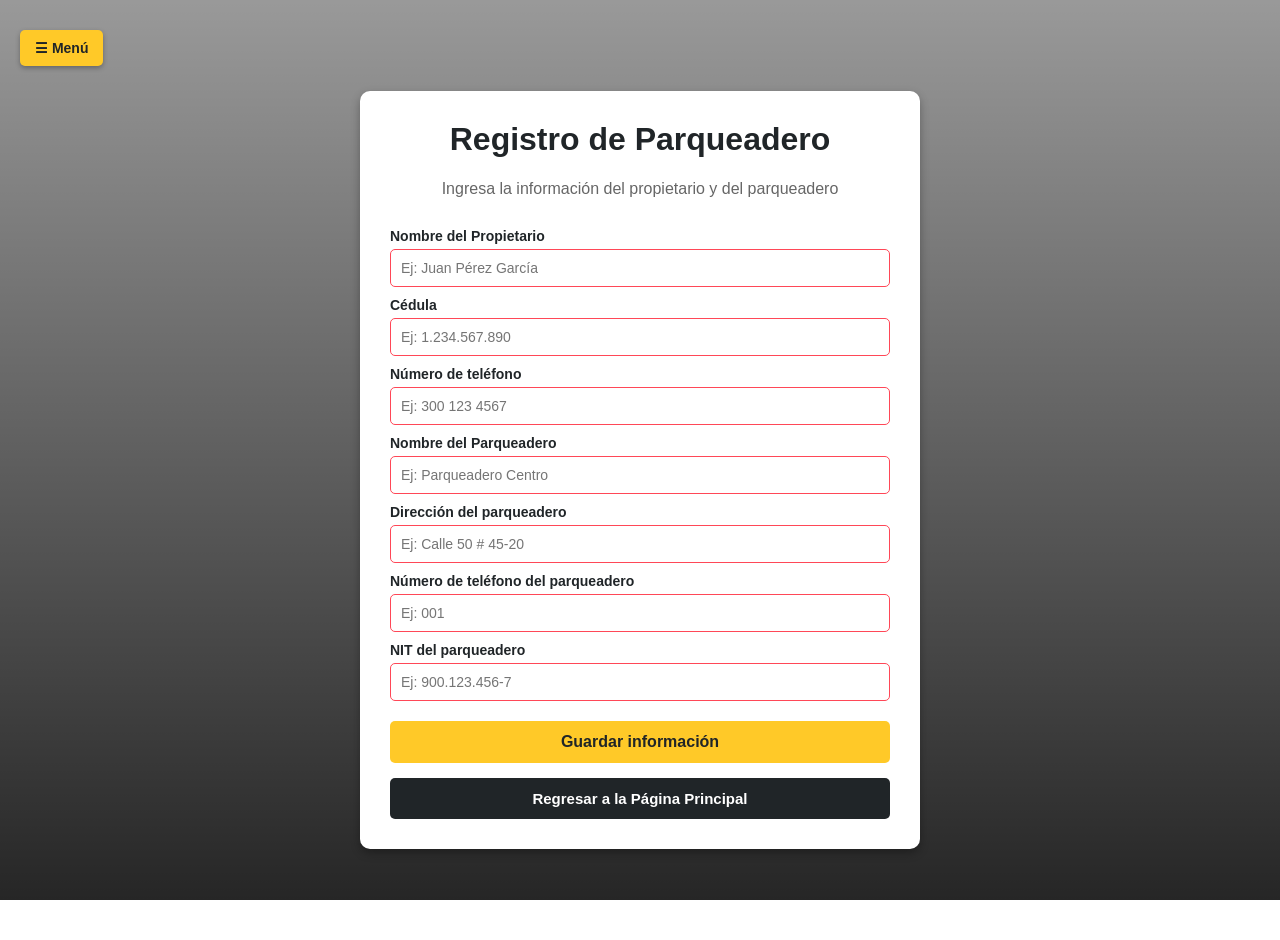
<file: part2/parqueadero.html>
<!DOCTYPE html>
<html lang="es">
<head>
    <meta charset="UTF-8">
    <meta name="viewport" content="width=device-width, initial-scale=1.0">
    <title>GVP - Registro de Parqueadero</title>
    <link rel="stylesheet" href="styleforms.css">
</head>
<body>

    <!-- Menú de hamburguesa simple -->
    <header class="menu-navegacion">
        <input type="checkbox" id="menu-toggle" class="menu-toggle">
        <label for="menu-toggle" class="menu-icon">☰ Menú</label>
        
        <nav class="menu-links">
            <a href="index.html">Inicio</a>
            <a href="registroUsuario.html">Registro Usuario</a>
            <a href="parqueadero.html">Registro Parqueadero</a>
            <a href="registroVehiculo.html">Registro Vehículo</a>
        </nav>
    </header>

    <!-- Contenedor del Formulario -->
    <div class="caja-formulario">
        <h1>Registro de Parqueadero</h1>
        <p>Ingresa la información del propietario y del parqueadero</p>

        <form>
            <label for="propietario">Nombre del Propietario</label>
            <input type="text" id="propietario" placeholder="Ej: Juan Pérez García" required>

            <label for="cedula">Cédula</label>
            <input type="text" id="cedula" placeholder="Ej: 1.234.567.890" required>

            <label for="telefono-prop">Número de teléfono</label>
            <input type="tel" id="telefono-prop" placeholder="Ej: 300 123 4567" required>

            <label for="nombre-parqueadero">Nombre del Parqueadero</label>
            <input type="text" id="nombre-parqueadero" placeholder="Ej: Parqueadero Centro" required>

            <label for="direccion-parq">Dirección del parqueadero</label>
            <input type="text" id="direccion-parq" placeholder="Ej: Calle 50 # 45-20" required>

            <label for="tel-parq">Número de teléfono del parqueadero</label>
            <input type="text" id="tel-parq" placeholder="Ej: 001" required>

            <label for="nit">NIT del parqueadero</label>
            <input type="text" id="nit" placeholder="Ej: 900.123.456-7" required>

            <button type="submit" class="boton-guardar">Guardar información</button>
        </form>

        <a href="index.html" class="boton-salida">Regresar a la Página Principal</a>
    </div>
    

</body>
</html>
</file>
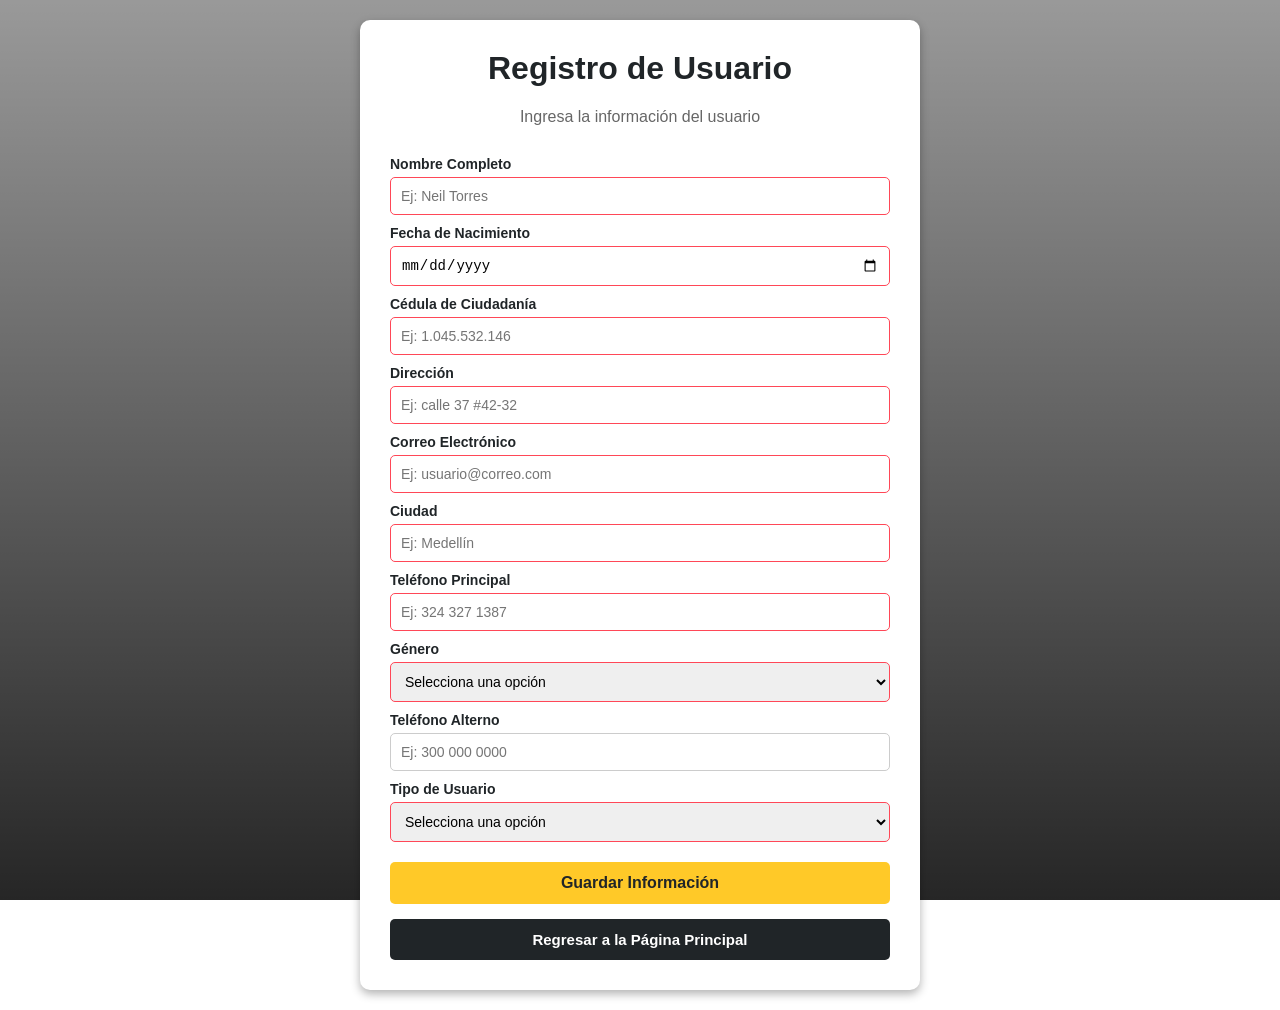
<file: part2/registroUsuario.html>
<!DOCTYPE html>
<html lang="es">
<head>
    <meta charset="UTF-8">
    <meta name="viewport" content="width=device-width, initial-scale=1.0">
    <title>GVP - Registro de Usuario</title>
    <!-- Vinculamos nuestro archivo de estilos CSS básico -->
    <link rel="stylesheet" href="styleforms.css">
</head>
<body>

    <!-- Contenedor principal del formulario -->
    <div class="caja-formulario">
        
        <h1>Registro de Usuario</h1>
        <p>Ingresa la información del usuario</p>

        <!-- El atributo 'required' hace que si un campo no se llena, salga un error automático -->
        <form>
            <label for="nombre">Nombre Completo</label>
            <input type="text" id="nombre" placeholder="Ej: Neil Torres" required>

            <label for="nacimiento">Fecha de Nacimiento</label>
            <input type="date" id="nacimiento" required>

            <label for="cedula">Cédula de Ciudadanía</label>
            <input type="text" id="cedula" placeholder="Ej: 1.045.532.146" required>

            <label for="direccion">Dirección</label>
            <input type="text" id="direccion" placeholder="Ej: calle 37 #42-32" required>

            <label for="correo">Correo Electrónico</label>
            <input type="email" id="correo" placeholder="Ej: usuario@correo.com" required>

            <label for="ciudad">Ciudad</label>
            <input type="text" id="ciudad" placeholder="Ej: Medellín" required>

            <label for="telefono">Teléfono Principal</label>
            <input type="tel" id="telefono" placeholder="Ej: 324 327 1387" required>

            <label for="genero">Género</label>
            <select id="genero" required>
                <option value="">Selecciona una opción</option>
                <option>Masculino</option>
                <option>Femenino</option>
                <option>Otro</option>
                <option>Prefiero no decirlo</option>
            </select>

            <label for="telefono-alterno">Teléfono Alterno</label>
            <input type="tel" id="telefono-alterno" placeholder="Ej: 300 000 0000">

            <label for="tipo">Tipo de Usuario</label>
            <select id="tipo" required>
                <option value="">Selecciona una opción</option>
                <option>Cliente</option>
                <option>Dueño de Parqueadero</option>
            </select>

            <!-- Botón para enviar -->
            <button type="submit" class="boton-guardar">Guardar Información</button>
        </form>

        <!-- Botón de salida para volver a la página principal -->
        <a href="index.html" class="boton-salida">Regresar a la Página Principal</a>

    </div>
    

</body>
</html>
</file>
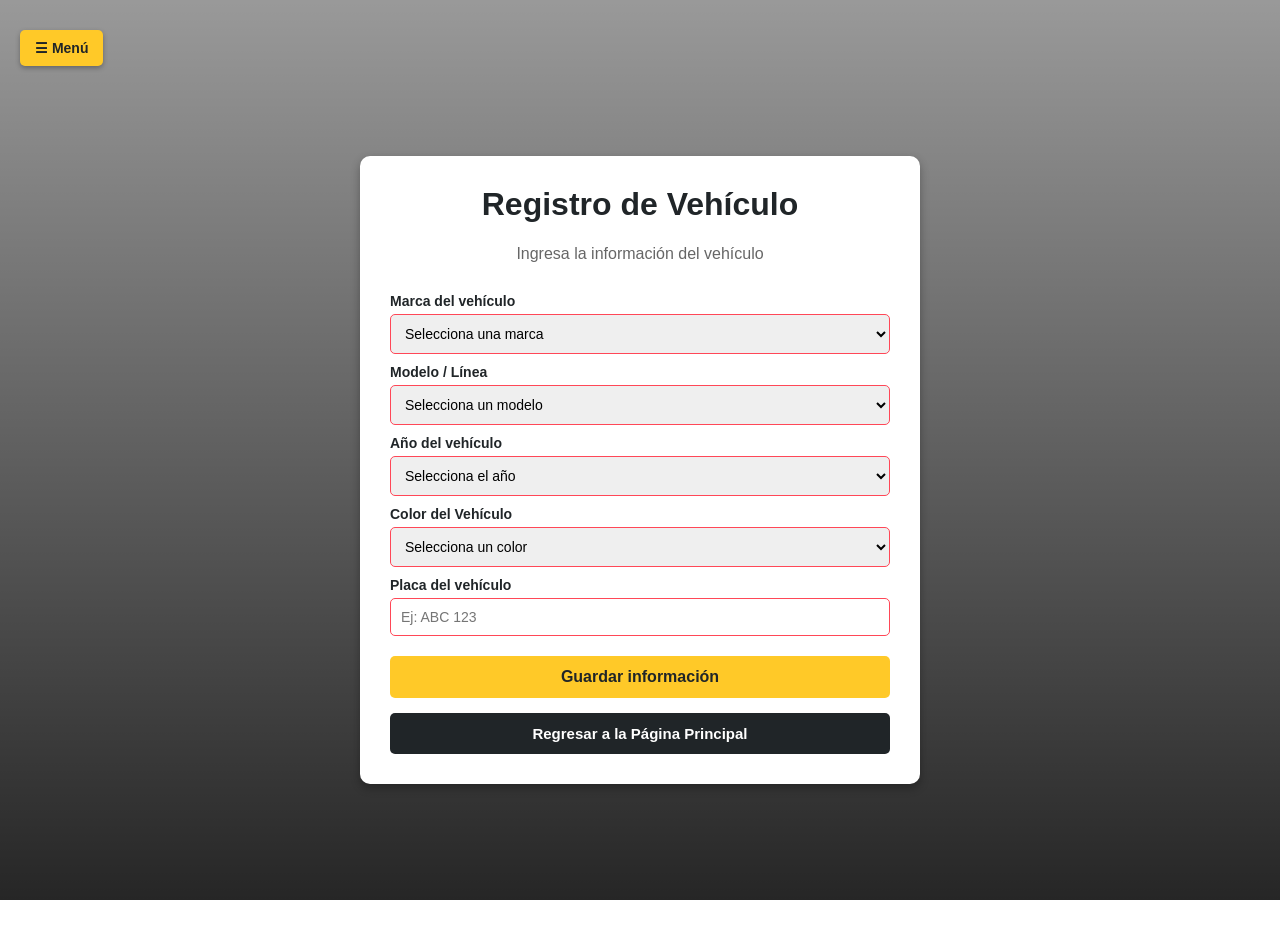
<file: part2/registroVehiculo.html>
<!DOCTYPE html>
<html lang="es">
<head>
    <meta charset="UTF-8">
    <meta name="viewport" content="width=device-width, initial-scale=1.0">
    <title>GVP - Registro de Vehículo</title>
    <!-- Vinculamos el mismo archivo style.css para mantener el estilo idéntico -->
    <link rel="stylesheet" href="styleforms.css">
</head>
<body>

    <!-- Menú de hamburguesa general para navegar fácilmente -->
    <header class="menu-navegacion">
        <input type="checkbox" id="menu-toggle" class="menu-toggle">
        <label for="menu-toggle" class="menu-icon">☰ Menú</label>
        
        <nav class="menu-links">
            <a href="index.html">Inicio</a>
            <a href="registroUsuario.html">Registro Usuario</a>
            <a href="parqueadero.html">Registro Parqueadero</a>
            <a href="registroVehiculo.html">Registro Vehículo</a>
        </nav>
    </header>

    <!-- Contenedor del formulario con el mismo diseño compacto -->
    <div class="caja-formulario">
        <h1>Registro de Vehículo</h1>
        <p>Ingresa la información del vehículo</p>

        <!-- Formulario con menús desplegables para evitar confusiones -->
        <form>
            <label for="marca">Marca del vehículo</label>
            <select id="marca" required>
                <option value="">Selecciona una marca</option>
                <option>Toyota</option>
                <option>Chevrolet</option>
                <option>Mazda</option>
                <option>Renault</option>
                <option>Kia</option>
                <option>Nissan</option>
                <option>Yamaha (Moto)</option>
                <option>Honda (Moto)</option>
                <option>Suzuki (Moto)</option>
                <option>Otra</option>
            </select>

            <label for="modelo">Modelo / Línea</label>
            <select id="modelo" required>
                <option value="">Selecciona un modelo</option>
                <option>Automóvil / Sedán</option>
                <option>Camioneta / SUV</option>
                <option>Campero</option>
                <option>Motocicleta (Scooter / Automática)</option>
                <option>Motocicleta (Deportiva / Mecánica)</option>
            </select>

            <label for="anio">Año del vehículo</label>
            <select id="anio" required>
                <option value="">Selecciona el año</option>
                <option>2026</option>
                <option>2025</option>
                <option>2024</option>
                <option>2023</option>
                <option>2022</option>
                <option>2021</option>
                <option>2020 o anterior</option>
            </select>

            <label for="color">Color del Vehículo</label>
            <select id="color" required>
                <option value="">Selecciona un color</option>
                <option>Negro</option>
                <option>Blanco</option>
                <option>Gris / Plata</option>
                <option>Rojo</option>
                <option>Azul</option>
                <option>Otro</option>
            </select>

            <label for="placa">Placa del vehículo</label>
            <input type="text" id="placa" placeholder="Ej: ABC 123" required>

            <!-- Botón de guardar -->
            <button type="submit" class="boton-guardar">Guardar información</button>
        </form>

        <!-- Botón de salida para regresar al inicio -->
        <a href="index.html" class="boton-salida">Regresar a la Página Principal</a>
    </div>
    

</body>
</html>
</file>
<file: part2/styleforms.css>
body {
    font-family: Arial, sans-serif;
    margin: 0;
    padding: 20px;
    
    /* Imagen de fondo de parqueaderos con un desvanecimiento (degradado oscuro) hacia abajo */
    background: linear-gradient(to bottom, rgba(0, 0, 0, 0.4), rgba(0, 0, 0, 0.85)), 
                url('https://images.unsplash.com/photo-1506521781263-d8422e82f27a?auto=format&fit=crop&w=1600&q=80');
    background-size: cover;
    background-position: center;
    background-attachment: fixed;
    
    /* Centrar todo en la pantalla */
    display: flex;
    justify-content: center;
    align-items: center;
    min-height: 100vh;
}

/* Caja blanca que contiene el formulario */
.caja-formulario {
    background-color: white;
    width: 100%;
    max-width: 500px;
    padding: 30px;
    border-radius: 10px;
    box-shadow: 0px 4px 10px rgba(0, 0, 0, 0.3);
}

h1 {
    text-align: center;
    color: #202528;
    margin-top: 0;
}

p {
    text-align: center;
    color: #666;
    margin-bottom: 20px;
}

form {
    display: flex;
    flex-direction: column;
}

label {
    margin-top: 10px;
    margin-bottom: 5px;
    font-weight: bold;
    color: #202528;
    font-size: 14px;
}

input, select {
    padding: 10px;
    border: 1px solid #ccc;
    border-radius: 5px;
    font-size: 14px;
}

/* Estilo simple si un campo obligatorio se deja vacío y se intenta enviar */
input:invalid, select:invalid {
    border-color: #ff4757;
}

/* Botón de guardar */
.boton-guardar {
    margin-top: 20px;
    padding: 12px;
    background-color: #ffc928;
    color: #202528;
    border: none;
    border-radius: 5px;
    font-size: 16px;
    font-weight: bold;
    cursor: pointer;
}

.boton-guardar:hover {
    background-color: #e0b400;
}

/* Botón de salida para regresar al inicio */
.boton-salida {
    display: block;
    text-align: center;
    margin-top: 15px;
    padding: 12px;
    background-color: #202528;
    color: white;
    text-decoration: none;
    border-radius: 5px;
    font-size: 15px;
    font-weight: bold;
}

.boton-salida:hover {
    background-color: #33393d;
}
/* --- ESTILOS PARA EL MENÚ DE HAMBURGUESA BÁSICO --- */

.menu-navegacion {
    position: absolute;
    top: 20px;
    left: 20px;
    z-index: 100;
}

/* Ocultar la casilla de verificación (checkbox) */
.menu-toggle {
    display: none;
}

/* Diseño del botón que dice "Menú" */
.menu-icon {
    background-color: #ffc928;
    color: #202528;
    padding: 10px 15px;
    font-weight: bold;
    border-radius: 5px;
    cursor: pointer;
    display: inline-block;
    box-shadow: 0px 2px 5px rgba(0,0,0,0.3);
}

.menu-icon:hover {
    background-color: #e0b400;
}

/* La lista de enlaces del menú que aparece al hacer clic */
.menu-links {
    display: none;
    flex-direction: column;
    background-color: white;
    margin-top: 5px;
    border-radius: 5px;
    box-shadow: 0px 4px 10px rgba(0,0,0,0.3);
    overflow: hidden;
    width: 200px;
}

.menu-links a {
    padding: 12px;
    color: #202528;
    text-decoration: none;
    border-bottom: 1px solid #eee;
    font-size: 14px;
    font-weight: bold;
}

.menu-links a:hover {
    background-color: #f4f4f4;
    color: #ffc928;
}

/* Cuando se presiona el botón, se despliega el menú usando el selector ":checked" */
.menu-toggle:checked ~ .menu-links {
    display: flex;
}
/* --- MENSAJE DE ERROR FLOTANTE EN EL MEDIO --- */
.mensaje-error-flotante {
    display: none; /* Oculto por defecto */
    position: fixed;
    top: 20px;
    left: 50%;
    transform: translateX(-50%);
    background-color: rgba(255, 71, 87, 0.95); /* Rojo con transparencia */
    color: white;
    padding: 15px 30px;
    border-radius: 8px;
    font-weight: bold;
    font-size: 16px;
    box-shadow: 0px 5px 15px rgba(0, 0, 0, 0.4);
    z-index: 9999;
    text-align: center;
}

/* Magia de CSS puro: Cuando intentas enviar el formulario y hay campos requeridos vacíos, 
   el navegador activa el estado inválido y muestra el mensaje flotante */
form:user-invalid .mensaje-error-flotante,
form:invalid:active ~ .mensaje-error-flotante {
    display: block;
}
</file>
